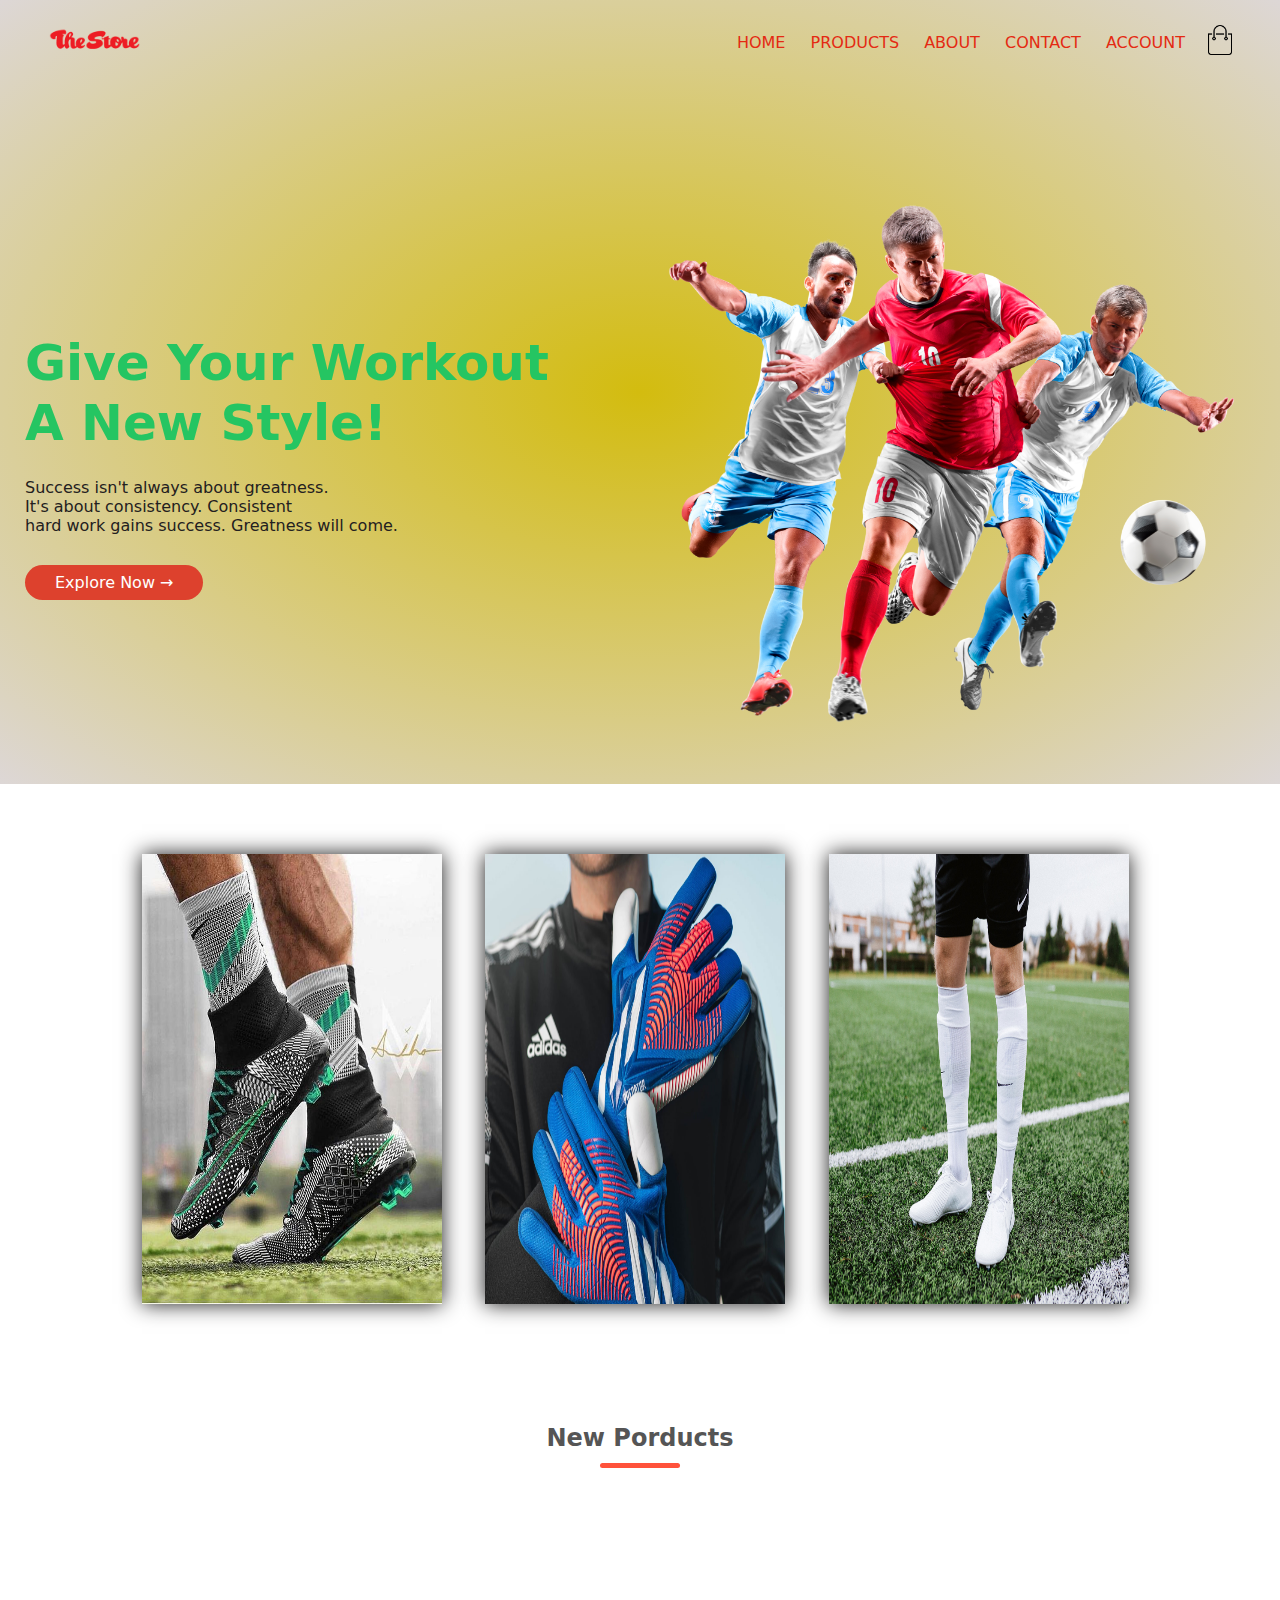
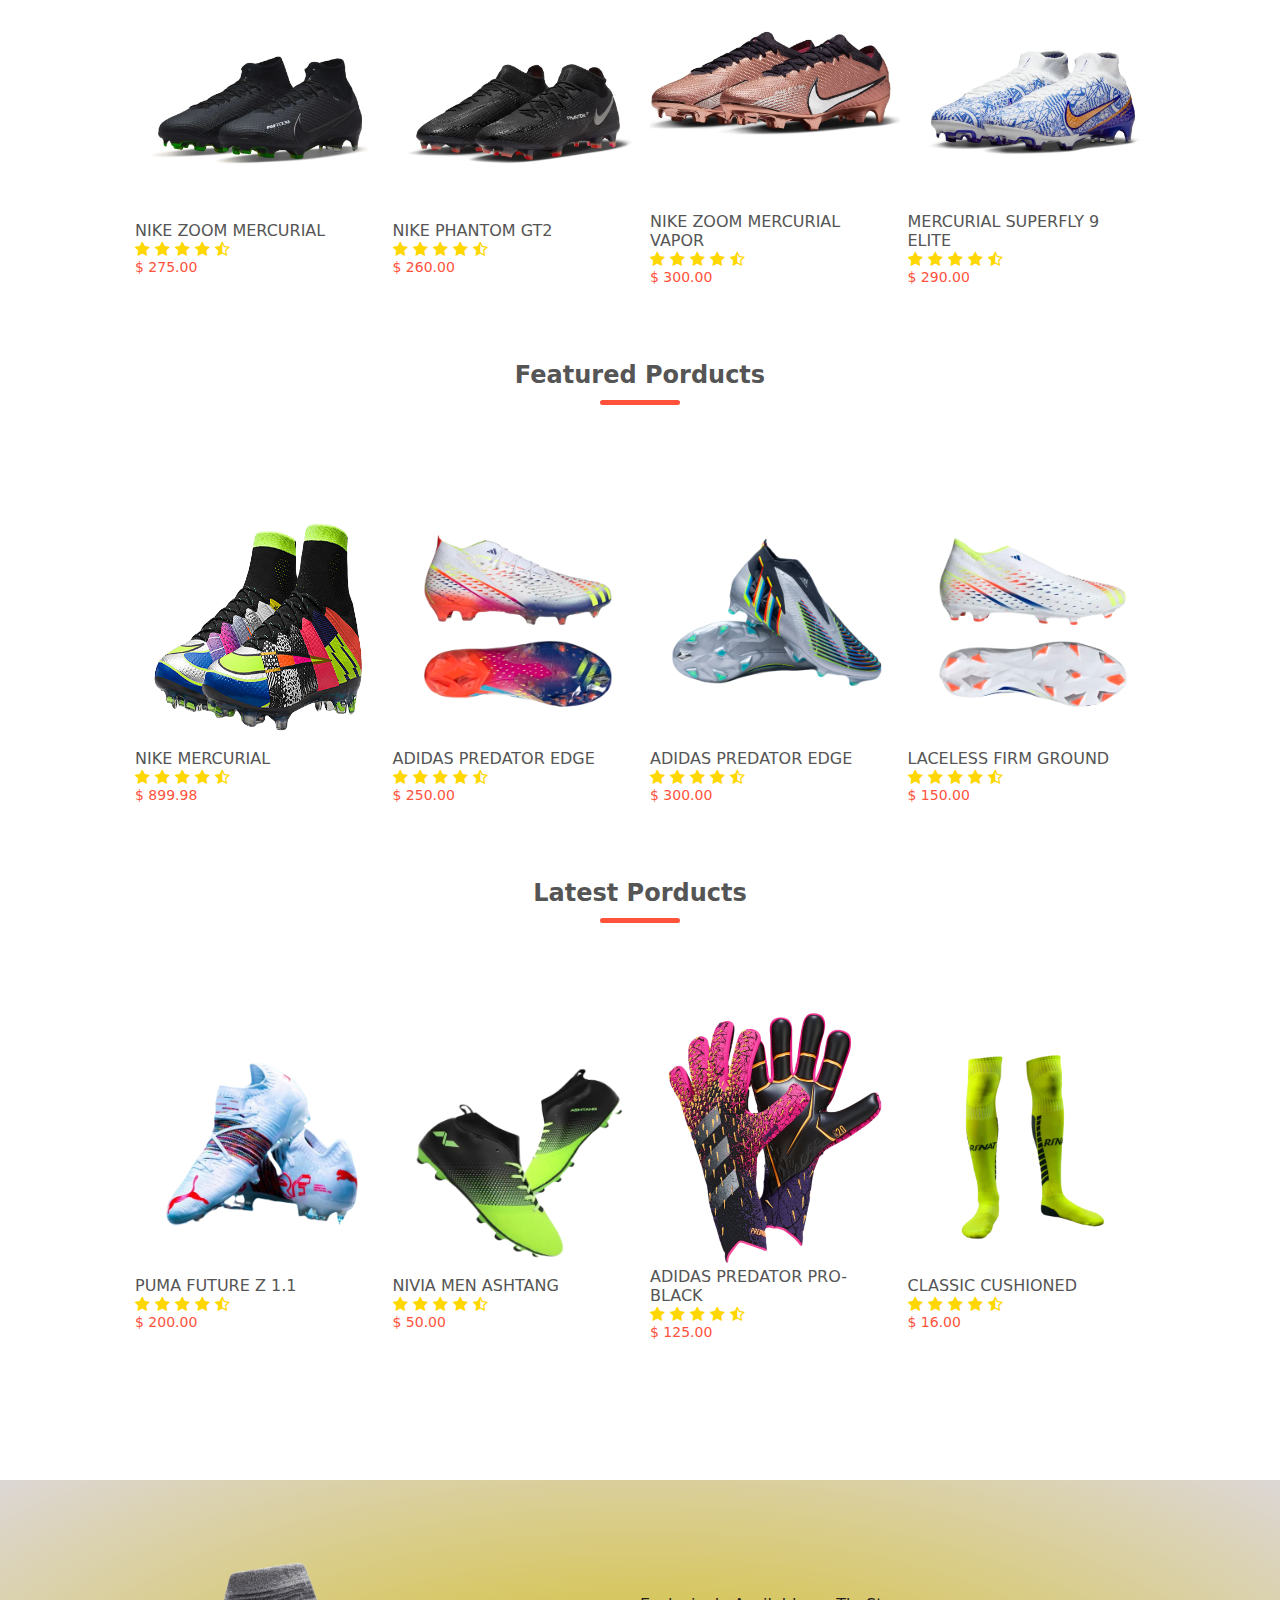
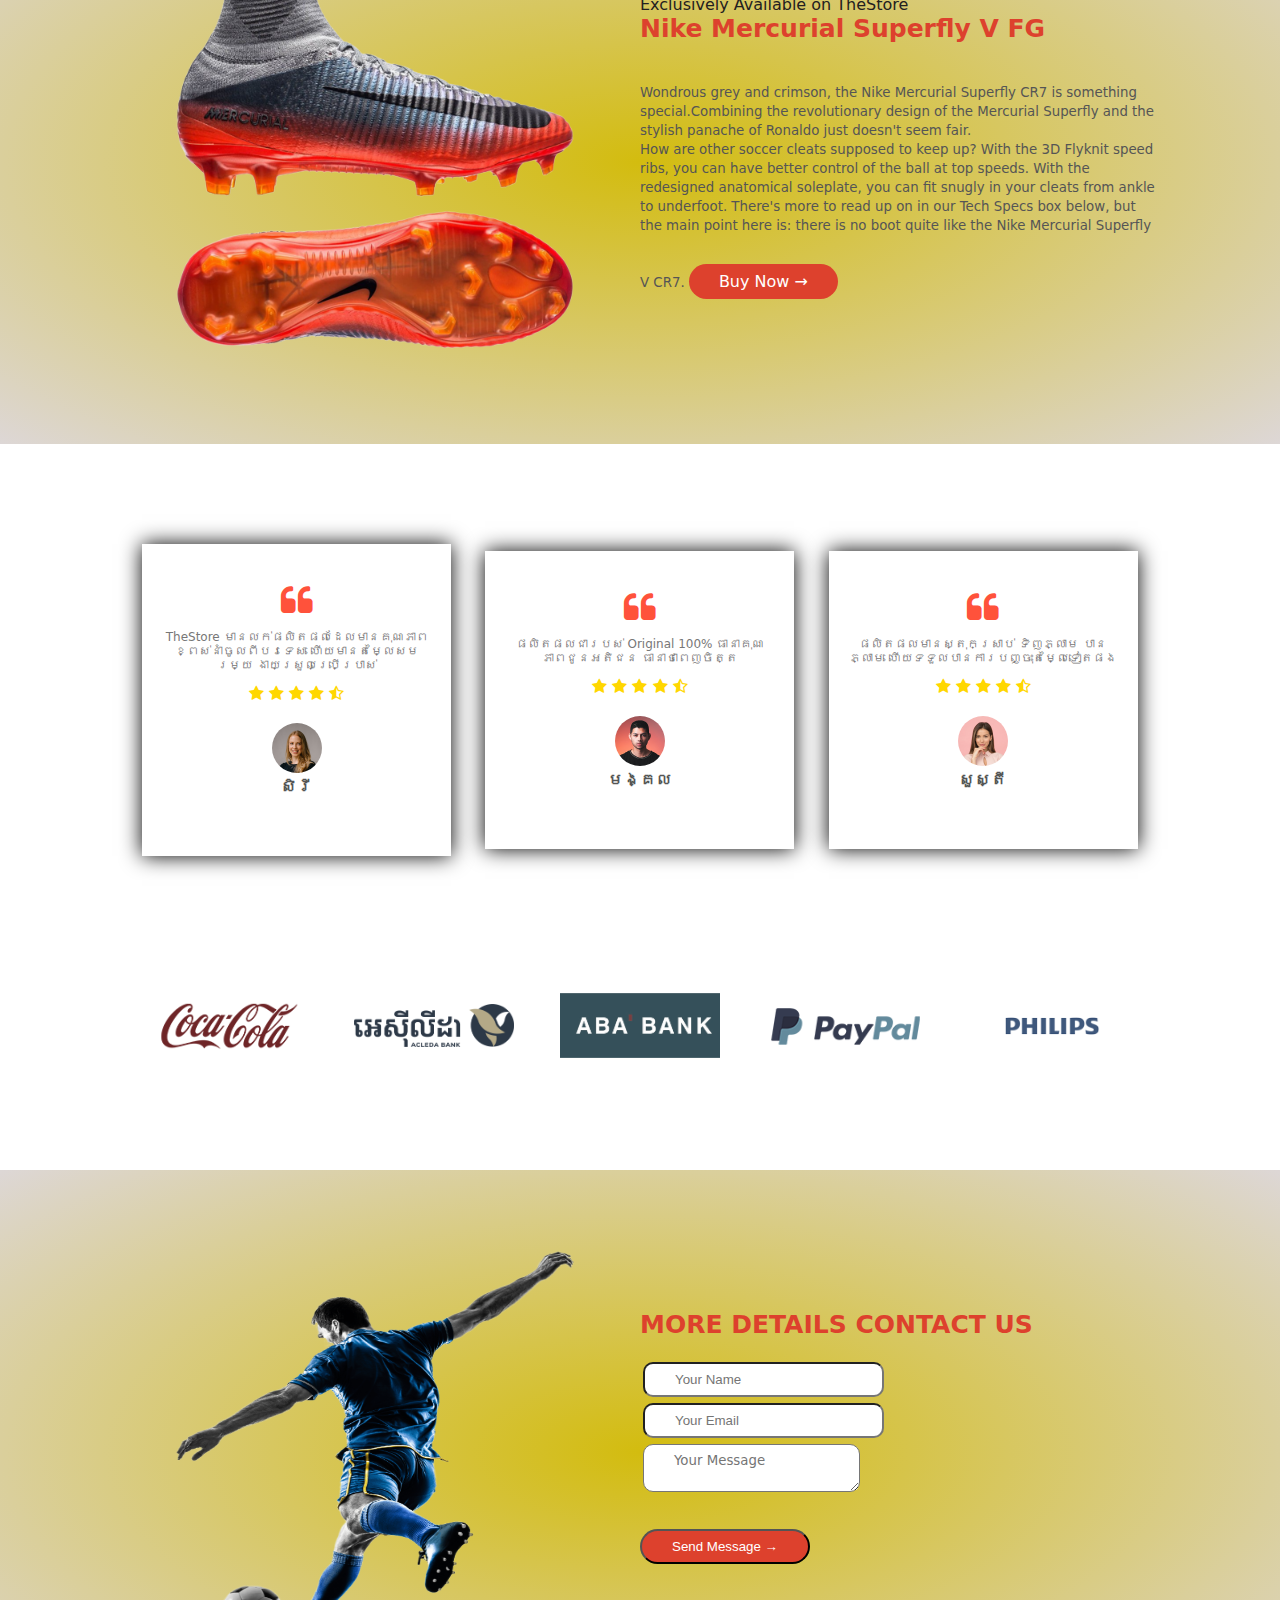
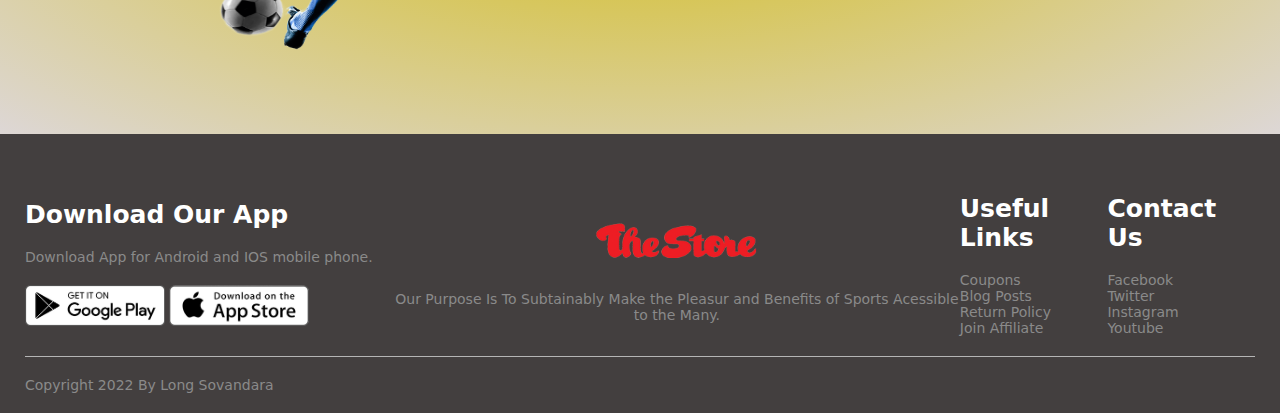
<file: index.html>
<!DOCTYPE html>
<html lang="en">
    <head>
        <meta  charset="UTF-8">
        <meta name="viewport" content="width=device-width, initial-scale=1.0">
        <title>TheStore</title>
        <link rel="stylesheet" href="style.css">
        <link rel="stylesheet" href="https://stackpath.bootstrapcdn.com/font-awesome/4.7.0/css/font-awesome.min.css">
    </head>
    <body>





     <div class="header">
        <div class="container">
            <div class="navbar">
                <div class="logo">
                    <a href="index.html"><img src="images/logo.png" width="100px"></a>
                </div>
                <nav>
                    <ul id="MenuItems">
                        <a href="index.html"><li>HOME</li></a>
                        <a href="product.html"><li>PRODUCTS</li></a>
                        <a href="#testimonial"><li>ABOUT</li></a>
                        <a href="#offer"><li>CONTACT</li></a>
                        <a href="#"> <li>ACCOUNT</li></a>
                    </ul>
                </nav>
                <a href="cart.html"><img src="images/cart.png" width="30px" height="30px"></a>
                <img src="images/menu.png" class="menu-icon" onclick="menutoggle()">
            </div>
            <div class="row">
                <div class="col-2">
                    <h1>Give Your Workout <br> A New Style!</h1>
                    <p>Success isn't always about greatness.<br> It's about consistency.
                        Consistent <br> hard work gains success. Greatness will come.
                    </p>
                    <a href="product.html" class="btn">Explore Now  &#8594;</a>
                </div>
                <div class="col-2">
                    <img src="images/image1.png">
                </div>
            </div>
        </div>
    </div>
    <!-----Featured categories---->
    <div class="categories">
        <div class="small-container">
        <div class="row">
            <div class="col-3-">
                <img src="images/category1.jpeg">
            </div>
            <div class="col-3-">
                <img src="images/category2-.jpeg">
            </div>
            <div class="col-3-">
                <img src="images/category3-.jpeg">
            </div>
        </div>
    </div>
    </div>
     <!-----Featured categories---->
    <div class="small-container">
        <h2 class="title">New Porducts</h2>
        <div class="row">
            <div class="col-4">
                <img src="images/pro1.webp">
                <h4>NIKE ZOOM MERCURIAL</h4>
                <div class="rating">
                    <i class="fa fa-star"></i>
                    <i class="fa fa-star"></i>
                    <i class="fa fa-star"></i>
                    <i class="fa fa-star"></i>
                    <i class="fa fa-star-half-o"></i>
                </div>
                <p>$ 275.00</p>
            </div>
            <div class="col-4">
                <img src="images/pro2.webp">
                <h4>NIKE PHANTOM GT2</h4>
                <div class="rating">
                    <i class="fa fa-star"></i>
                    <i class="fa fa-star"></i>
                    <i class="fa fa-star"></i>
                    <i class="fa fa-star"></i>
                    <i class="fa fa-star-half-o"></i>
                </div>
                <p>$ 260.00</p>
            </div>
            <div class="col-4">
                <img src="images/pro3.webp">
                <h4>NIKE ZOOM MERCURIAL VAPOR</h4>
                <div class="rating">
                    <i class="fa fa-star"></i>
                    <i class="fa fa-star"></i>
                    <i class="fa fa-star"></i>
                    <i class="fa fa-star"></i>
                    <i class="fa fa-star-half-o"></i>
                </div>
                <p>$ 300.00</p>
            </div>
            <div class="col-4">
                <img src="images/pro4.webp">
                <h4>MERCURIAL SUPERFLY 9 ELITE</h4>
                <div class="rating">
                    <i class="fa fa-star"></i>
                    <i class="fa fa-star"></i>
                    <i class="fa fa-star"></i>
                    <i class="fa fa-star"></i>
                    <i class="fa fa-star-half-o"></i>
                </div>
                <p>$ 290.00</p>
            </div>
        <h2 class="title">Featured Porducts</h2>
        <div class="row">
            <div class="col-4">
                <img src="images/product1.png">
                <h4>NIKE MERCURIAL</h4>
                <div class="rating">
                    <i class="fa fa-star"></i>
                    <i class="fa fa-star"></i>
                    <i class="fa fa-star"></i>
                    <i class="fa fa-star"></i>
                    <i class="fa fa-star-half-o"></i>
                </div>
                <p>$ 899.98</p>
            </div>
            <div class="col-4">
                <img src="images/product2.png">
                <h4>ADIDAS PREDATOR EDGE</h4>
                <div class="rating">
                    <i class="fa fa-star"></i>
                    <i class="fa fa-star"></i>
                    <i class="fa fa-star"></i>
                    <i class="fa fa-star"></i>
                    <i class="fa fa-star-half-o"></i>
                </div>
                <p>$ 250.00</p>
            </div>
            <div class="col-4">
                <img src="images/product3.png">
                <h4>ADIDAS PREDATOR EDGE</h4>
                <div class="rating">
                    <i class="fa fa-star"></i>
                    <i class="fa fa-star"></i>
                    <i class="fa fa-star"></i>
                    <i class="fa fa-star"></i>
                    <i class="fa fa-star-half-o"></i>
                </div>
                <p>$ 300.00</p>
            </div>
            <div class="col-4">
                <img src="images/product4.png">
                <h4> LACELESS FIRM GROUND</h4>
                <div class="rating">
                    <i class="fa fa-star"></i>
                    <i class="fa fa-star"></i>
                    <i class="fa fa-star"></i>
                    <i class="fa fa-star"></i>
                    <i class="fa fa-star-half-o"></i>
                </div>
                <p>$ 150.00</p>
            </div>
            <h2 class="title">Latest Porducts</h2>
            <div class="row">
                <div class="col-4">
                    <img src="images/product5.png">
                    <h4>PUMA FUTURE Z 1.1</h4>
                    <div class="rating">
                        <i class="fa fa-star"></i>
                        <i class="fa fa-star"></i>
                        <i class="fa fa-star"></i>
                        <i class="fa fa-star"></i>
                        <i class="fa fa-star-half-o"></i>
                    </div>
                    <p>$ 200.00</p>
                </div>
                <div class="col-4">
                    <img src="images/product7.png">
                    <h4>NIVIA MEN ASHTANG</h4>
                    <div class="rating">
                        <i class="fa fa-star"></i>
                        <i class="fa fa-star"></i>
                        <i class="fa fa-star"></i>
                        <i class="fa fa-star"></i>
                        <i class="fa fa-star-half-o"></i>
                    </div>
                    <p>$ 50.00</p>
                </div>
                <div class="col-4">
                    <img src="images/product9.png">
                    <h4>ADIDAS PREDATOR PRO-BLACK</h4>
                    <div class="rating">
                        <i class="fa fa-star"></i>
                        <i class="fa fa-star"></i>
                        <i class="fa fa-star"></i>
                        <i class="fa fa-star"></i>
                        <i class="fa fa-star-half-o"></i>
                    </div>
                    <p>$ 125.00</p>
                </div>
                <div class="col-4">
                    <img src="images/product12.png">
                    <h4>CLASSIC CUSHIONED</h4>
                    <div class="rating">
                        <i class="fa fa-star"></i>
                        <i class="fa fa-star"></i>
                        <i class="fa fa-star"></i>
                        <i class="fa fa-star"></i>
                        <i class="fa fa-star-half-o"></i>
                    </div>
                    <p>$ 16.00</p>
                </div>
          </div>
     </div>
    </div>
    </div>
     <!------offfer----->
     <div class="offer">
        <div class="small-container">
            <div class="row">
                <div class="col-2">
                    <img src="images/excusive.png" class="offer-img">
                </div>
                <div class="col-2">
                    <p>Exclusively Available on TheStore</p>
                    <h3>Nike Mercurial Superfly V FG</h3>
                    <small>
                        <br>
                        Wondrous grey and crimson, the Nike Mercurial Superfly CR7 is something special.Combining the revolutionary design of the Mercurial Superfly and the stylish panache of Ronaldo just doesn't seem fair. <br> How are other soccer cleats supposed to keep up? With the 3D Flyknit speed ribs, you can have better control of the ball at top speeds. With the redesigned anatomical soleplate, you can fit snugly in your cleats from ankle to underfoot. There's more to read up on in our Tech Specs box below, but the main point here is: there is no boot quite like the Nike Mercurial Superfly V CR7.
                    </small>
                    <a href="" class="btn">Buy Now &#8594;</a>
                </div>
            </div>
        </div>
    </div>

    <!------testimonial------>
    <section id="testimonial">
    <div class="testimonial">
        <div class="small-container">
            <div class="row">
                <div class="col-3">
                <i class="fa fa-quote-left"></i>
                <p>TheStore មានលក់ផលិតផលដែលមានគុណភាពខ្ពស់នាំចូលពីបរទេស ហើយមានតម្លៃសមរម្យ ងាយស្រួលប្រើប្រាស់
                  </p>
                <div class="rating">
                    <i class="fa fa-star"></i>
                    <i class="fa fa-star"></i>
                    <i class="fa fa-star"></i>
                    <i class="fa fa-star"></i>
                    <i class="fa fa-star-half-o"></i>
                </div>
                <img src="images/user-1.png">
                <h3>សិរី</h3>
                </div>
                <div class="col-3">
                    <i class="fa fa-quote-left"></i>
                    <p>ផលិតផលជារបស់ Original 100% ធានាគុណភាពជូនអតិជន ធានាថាពេញចិត្ត 
                      </p>
                    <div class="rating">
                        <i class="fa fa-star"></i>
                        <i class="fa fa-star"></i>
                        <i class="fa fa-star"></i>
                        <i class="fa fa-star"></i>
                        <i class="fa fa-star-half-o"></i>
                    </div>
                    <img src="images/user-2.png">
                    <h3>មង្គល</h3>
                </div>
                <div class="col-3">
                    <i class="fa fa-quote-left"></i>
                    <p>ផលិតផលមានស្តុកស្រាប់ ទិញភ្លាម បានភ្លាម ហើយទទួលបានការបញ្ចុះតម្លៃទៀតផង
                      </p>
                    <div class="rating">
                        <i class="fa fa-star"></i>
                        <i class="fa fa-star"></i>
                        <i class="fa fa-star"></i>
                        <i class="fa fa-star"></i>
                        <i class="fa fa-star-half-o"></i>
                    </div>
                    <img src="images/user-3.png">
                    <h3>សួស្តី</h3>
                    </div>
            </div>
        </div>
    </div>
</section>
    <!--------Brands------->
    <div class="brands">
        <div class="small-container">
            <div class="row">
                <div class="col-5">
                    <img src="images/logo-coca-cola.png">
                </div>
                <div class="col-5">
                    <img src="images/logo-az.png">
                </div>
                <div class="col-5">
                    <img src="images/logo-aba.jpeg">
                </div>
                <div class="col-5">
                    <img src="images/logo-paypal.png">
                </div>
                <div class="col-5">
                    <img src="images/logo-philips.png">
                </div>
            </div>
        </div>
    </div>
    <!--------------Send Messages---------------->
    <section id="offer">
    <div class="offer">
        <div class="small-container">
            <div class="row">
                <div class="col-2">
                    <img src="images/per.png" class="offer-img">
                </div>
                <div class="col-2">
                    <h3>MORE DETAILS CONTACT US</h3>
                    <div>
                        <td><input type="Name" class="form-control" placeholder="Your Name"></td>
                    </div>
                    <div>
                        <td><input type="email" class="form-control" placeholder="Your Email"></td>
                    </div>
                    <div>
                        <textarea class="form-control" id="message" placeholder="Your Message"></textarea>
                    </div>
                    <button type="button" class="btn">Send Message  &#8594;</button>
                </div>
            </div>
        </div>
    </div>
    </section>
    <div class="footer">
        <div class="container">
            <div class="row">
                <div class="footer-col-1">
                    <h3>Download Our App</h3>
                    <p>Download App for Android and IOS mobile phone.</p>
                    <div class="app-logo">
                        <img src="images/play-store.png">
                        <img src="images/app-store.png">
                    </div>
                </div>
                <div class="footer-col-2">
                    <img src="images/logo.png" width="50">
                    <p>Our Purpose Is To Subtainably Make the Pleasur and Benefits of Sports Acessible to the Many.</p>
                </div>
                <div class="footer-col-3">
                    <h3>Useful Links</h3>
                    <ul>
                        <li>Coupons</li>
                        <li>Blog Posts</li>
                        <li>Return Policy</li>
                        <li>Join Affiliate</li>
                    </ul>
                </div><div class="footer-col-4">
                    <h3>Contact Us</h3>
                    <ul>
                        <li>Facebook</li>
                        <li>Twitter</li>
                        <li>Instagram</li>
                        <li>Youtube</li>
                    </ul>
                </div>
            </div>
            <hr>
            <p>Copyright 2022 By Long Sovandara</p>
        </div>
    </div>
<!-------js for toggle menu--------->  
    <script>
        var MenuItems = document.getElementById("MenuItems");

        MenuItems.style.maxHeight = "0px";

        function menutoggle(){
            if(MenuItems.style.maxHeight == "0px")
            {
                MenuItems.style.maxHeight = "200px";
            }
            else
            {
                MenuItems.style.maxHeight = "0px";
            }
        }
    </script>
 </body>
</html>
</file>
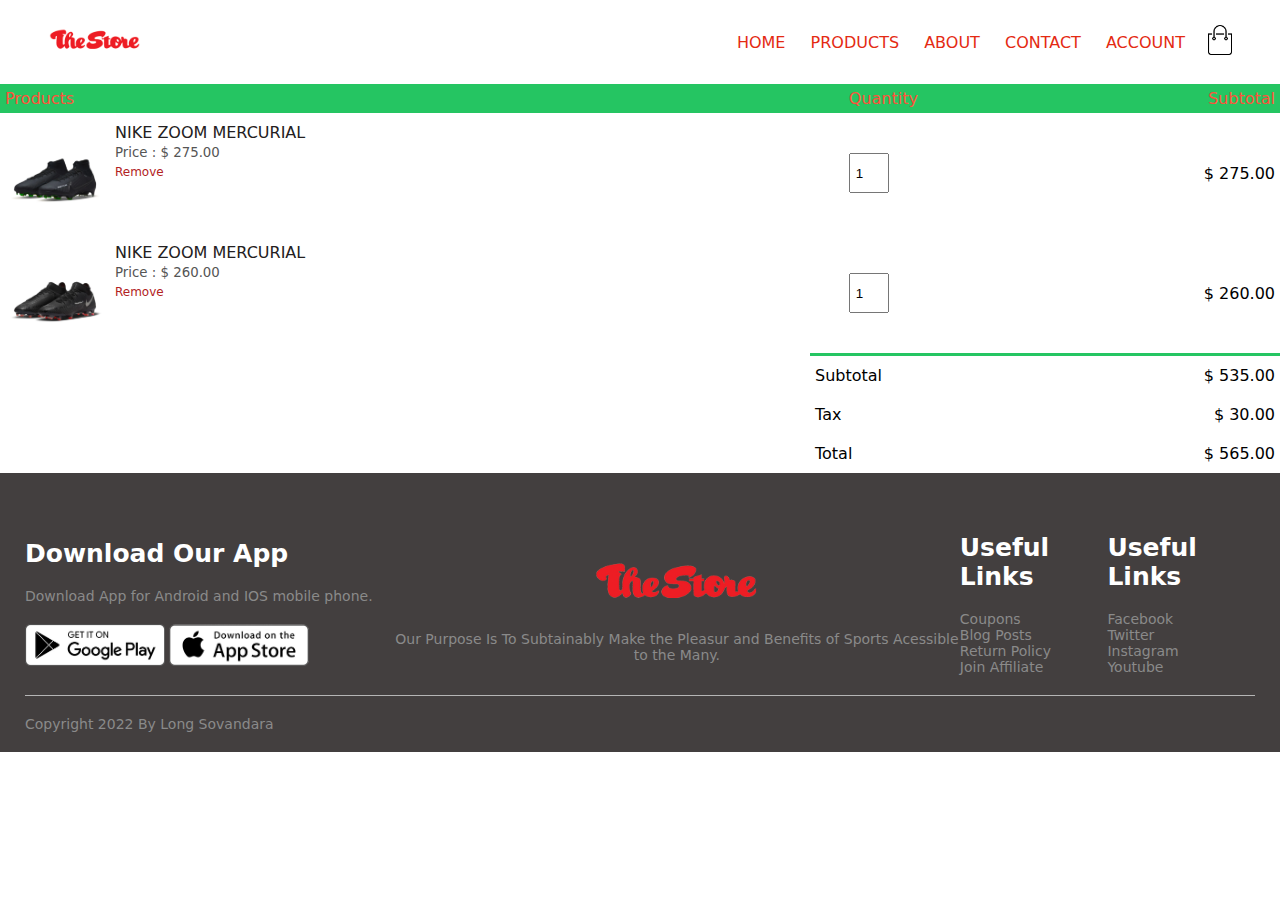
<file: cart.html>
<!DOCTYPE html>
<html lang="en">
    <head>
        <meta  charset="UTF-8">
        <meta name="viewport" content="width=device-width, initial-scale=1.0">
        <title>TheStore</title>
        <link rel="stylesheet" href="style.css">
        <link rel="stylesheet" href="https://stackpath.bootstrapcdn.com/font-awesome/4.7.0/css/font-awesome.min.css">
    </head>
    <body>


        <div class="container">
            <div class="navbar">
                <div class="logo">
                    <a href="index.html"><img src="images/logo.png" width="100px"></a>
                </div>
                <nav>
                    <ul id="MenuItems">
                        <a href="index.html"><li>HOME</li></a>
                        <a href="product.html"><li>PRODUCTS</li></a>
                        <a href="#"><li>ABOUT</li></a>
                        <a href="#"><li>CONTACT</li></a>
                        <a href="#"> <li>ACCOUNT</li></a>
                    </ul>
                </nav>
                <a href="cart.html"><img src="images/cart.png" width="30px" height="30px"></a>
                <img src="images/menu.png" class="menu-icon" onclick="menutoggle()">
            </div>
        </div>
        <!----------cart items details-------->
        <div class="small-container-cart-page">
            <table>
                <tr>
                    <th>Products</th>
                    <th>Quantity</th>
                    <th>Subtotal</th>
                </tr>
                <tr>
                    <td>
                        <div class="cart-info">
                            <img src="images/pro1.webp" alt="">
                            <div>
                                <p>NIKE ZOOM MERCURIAL</p>
                                <small>Price : $ 275.00</small>
                                <br>
                                <a href="">Remove</a>
                            </div>
                        </div>
                    </td>
                    <td><input type="number" value="1"></td>
                    <td>$ 275.00</td>
                </tr>
                <tr>
                    <td>
                        <div class="cart-info">
                            <img src="images/pro2.webp" alt="">
                            <div>
                                <p>NIKE ZOOM MERCURIAL</p>
                                <small>Price : $ 260.00</small>
                                <br>
                                <a href="">Remove</a>
                            </div>
                        </div>
                    </td>
                    <td><input type="number" value="1"></td>
                    <td>$ 260.00</td>
                </tr>
            </table>

            <div class="total-price">
                <table>
                    <tr>
                        <td>Subtotal</td>
                        <td>$ 535.00 </td>
                    </tr>
                    <tr>
                        <td>Tax</td>
                        <td>$ 30.00 </td>
                    </tr>
                    <tr>
                        <td>Total</td>
                        <td>$ 565.00 </td>
                    </tr>
                </table>
            </div>


        </div>
 
    </div>
    </div>
    <div class="footer">
        <div class="container">
            <div class="row">
                <div class="footer-col-1">
                    <h3>Download Our App</h3>
                    <p>Download App for Android and IOS mobile phone.</p>
                    <div class="app-logo">
                        <img src="images/play-store.png">
                        <img src="images/app-store.png">
                    </div>
                </div>
                <div class="footer-col-2">
                    <img src="images/logo.png" width="50">
                    <p>Our Purpose Is To Subtainably Make the Pleasur and Benefits of Sports Acessible to the Many.</p>
                </div>
                <div class="footer-col-3">
                    <h3>Useful Links</h3>
                    <ul>
                        <li>Coupons</li>
                        <li>Blog Posts</li>
                        <li>Return Policy</li>
                        <li>Join Affiliate</li>
                    </ul>
                </div><div class="footer-col-4">
                    <h3>Useful Links</h3>
                    <ul>
                        <li>Facebook</li>
                        <li>Twitter</li>
                        <li>Instagram</li>
                        <li>Youtube</li>
                    </ul>
                </div>
            </div>
            <hr>
            <p>Copyright 2022 By Long Sovandara</p>
        </div>
    </div>
<!-------js for toggle menu--------->  
    <script>
        var MenuItems = document.getElementById("MenuItems");

        MenuItems.style.maxHeight = "0px";

        function menutoggle(){
            if(MenuItems.style.maxHeight == "0px")
            {
                MenuItems.style.maxHeight = "200px";
            }
            else
            {
                MenuItems.style.maxHeight = "0px";
            }
        }
    </script>  

 </body>
</html>
</file>
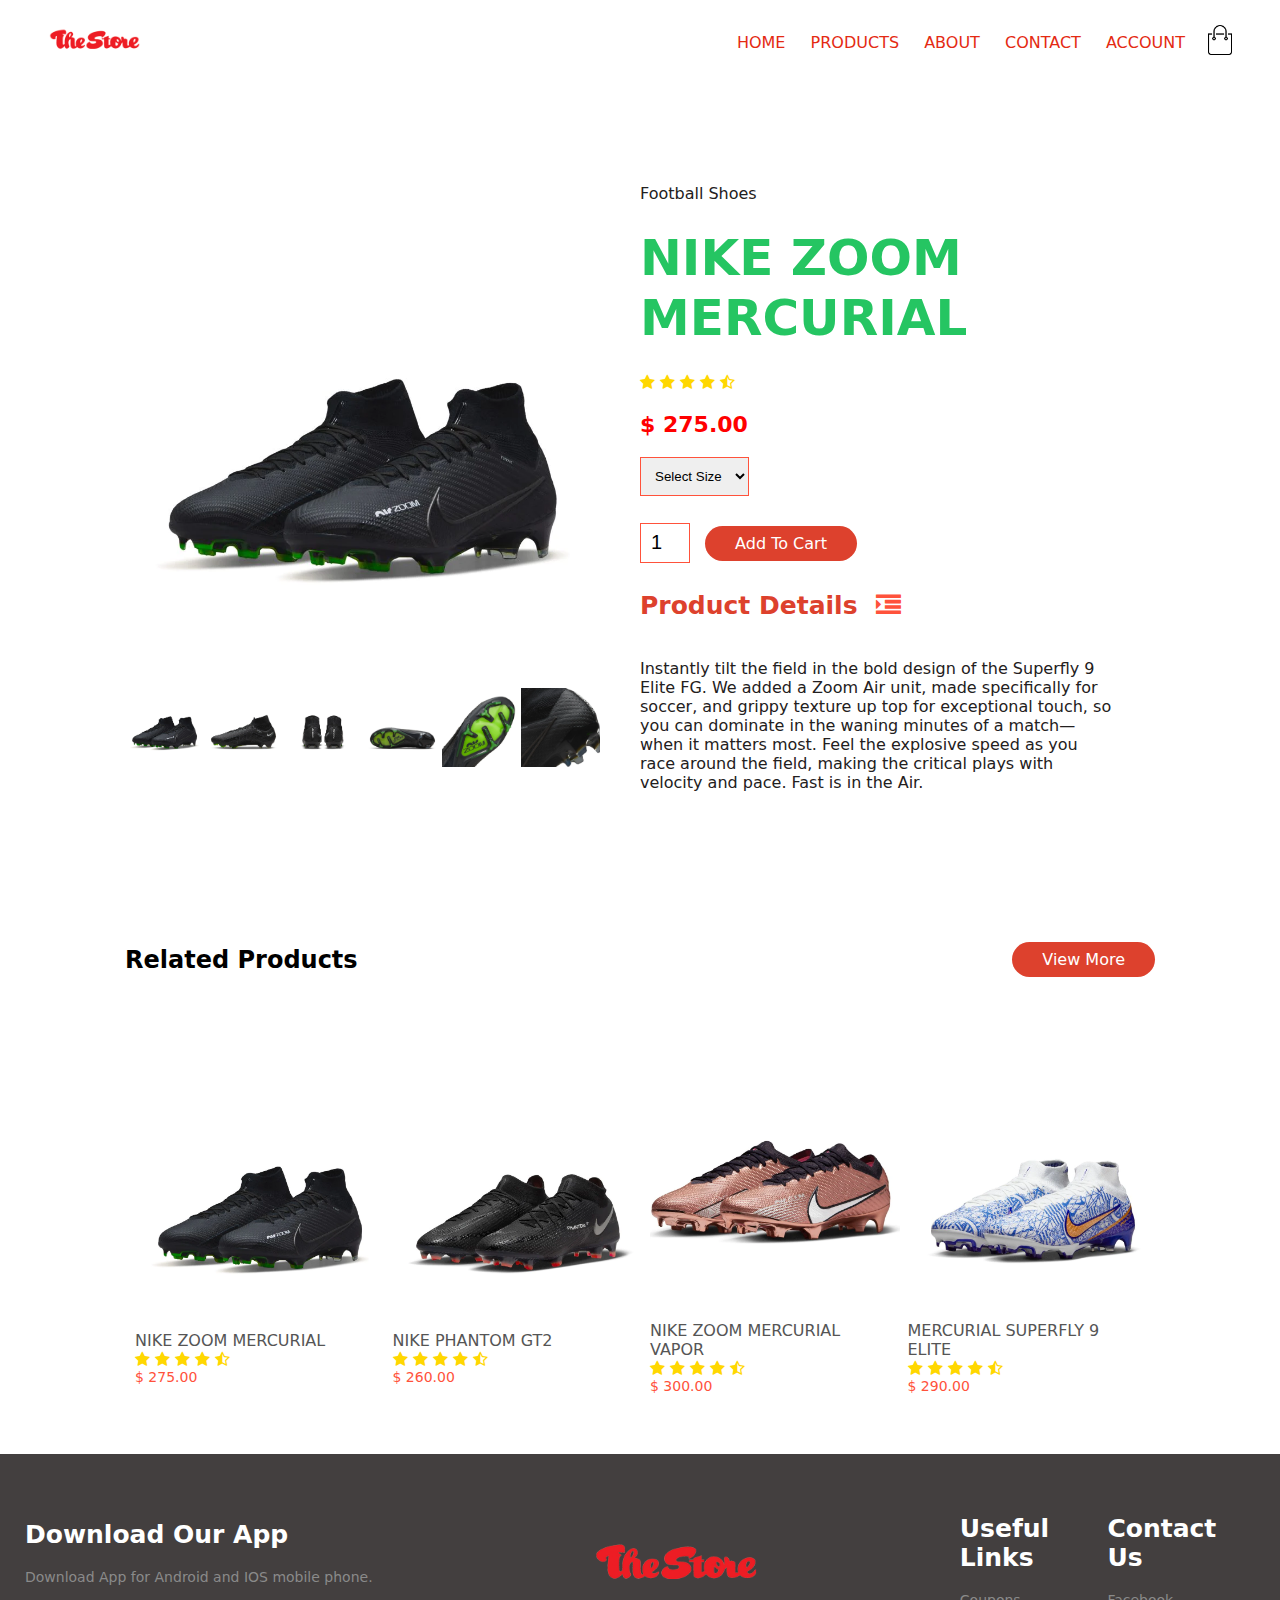
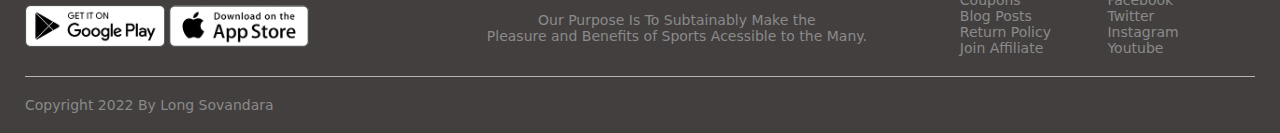
<file: pro-detail.html>
<!DOCTYPE html>
<html lang="en">
    <head>
        <meta  charset="UTF-8">
        <meta name="viewport" content="width=device-width, initial-scale=1.0">
        <title>TheStore</title>
        <link rel="stylesheet" href="style.css">
        <link rel="stylesheet" href="https://stackpath.bootstrapcdn.com/font-awesome/4.7.0/css/font-awesome.min.css">
    </head>
    <body>


        <div class="container">
            <div class="navbar">
                <div class="logo">
                    <a href="index.html"><img src="images/logo.png" width="100px"></a>
                </div>
                <nav>
                    <ul id="MenuItems">
                        <a href="index.html"><li>HOME</li></a>
                        <a href="product.html"><li>PRODUCTS</li></a>
                        <a href="#"><li>ABOUT</li></a>
                        <a href="#"><li>CONTACT</li></a>
                        <a href="#"> <li>ACCOUNT</li></a>
                    </ul>
                </nav>
                <a href="cart.html"><img src="images/cart.png" width="30px" height="30px"></a>
                <img src="images/menu.png" class="menu-icon" onclick="menutoggle()">
            </div>
        </div>

        <!---------Single product details---------->
        <div class="small-container single-product">
            <div class="row">
                <div class="col-2">
                    <img src="images/pro1.webp" width="100%" id="ProductImg">
                    <div class="small-img-row">
                        <div class="small-img-row">
                            <img src="images/pro1.webp" width="100%" class="small-img">
                        </div>
                        <div class="small-img-row">
                            <img src="images/gellary2.webp" width="100%" class="small-img">
                        </div>
                        <div class="small-img-row">
                            <img src="images/gellary3.webp" width="100%" class="small-img">
                        </div>
                        <div class="small-img-row">
                            <img src="images/gellary4.webp" width="100%" class="small-img">
                        </div>
                        <div class="small-img-row">
                            <img src="images/gellary5.webp" width="100%" class="small-img">
                        </div>
                        <div class="small-img-row">
                            <img src="images/gellary6.webp" width="100%" class="small-img">
                        </div>
                    </div>
                </div>
                <div class="col-2">
                    <p>Football Shoes</p>
                    <h1>NIKE ZOOM MERCURIAL</h1>
                    <div class="rating">
                        <i class="fa fa-star"></i>
                        <i class="fa fa-star"></i>
                        <i class="fa fa-star"></i>
                        <i class="fa fa-star"></i>
                        <i class="fa fa-star-half-o"></i>
                    </div>
                    <h4>$ 275.00</h4>
                    <select>
                        <option>Select Size</option>
                        <option>8.5</option>
                        <option>9</option>
                        <option>9.5</option>
                        <option>10</option>
                        <option>10.5</option>
                        <option>11</option>
                        <option>11.5</option>
                        <option>12</option>
                    </select>
                    <input type="number" value="1">
                    <a href="cart.html" class="btn">Add To Cart</a>
                    <h3>Product Details  <i class="fa fa-indent"></i></h3>
                    <br>
                    <p>Instantly tilt the field in the bold design of the Superfly 9 Elite FG. We added a Zoom Air unit, made specifically for soccer, and grippy texture up top for exceptional touch, so you can dominate in the waning minutes of a match—when it matters most. Feel the explosive speed as you race around the field, making the critical plays with velocity and pace. Fast is in the Air.
                    </p>
                </div>
            </div>
        </div>
        <!-------title----->
        <div class="small-container">
            <div class="row row-2">
                <h2>Related Products</h2>
                <a href="product.html" class="btn">View More</a>

            </div>
        </div>


         <!------product----->

    <div class="small-container">

        <div class="row">
            <div class="col-4">
                <img src="images/pro1.webp">
                <h4>NIKE ZOOM MERCURIAL</h4>
                <div class="rating">
                    <i class="fa fa-star"></i>
                    <i class="fa fa-star"></i>
                    <i class="fa fa-star"></i>
                    <i class="fa fa-star"></i>
                    <i class="fa fa-star-half-o"></i>
                </div>
                <p>$ 275.00</p>
            </div>
            <div class="col-4">
                <img src="images/pro2.webp">
                <h4>NIKE PHANTOM GT2</h4>
                <div class="rating">
                    <i class="fa fa-star"></i>
                    <i class="fa fa-star"></i>
                    <i class="fa fa-star"></i>
                    <i class="fa fa-star"></i>
                    <i class="fa fa-star-half-o"></i>
                </div>
                <p>$ 260.00</p>
            </div>
            <div class="col-4">
                <img src="images/pro3.webp">
                <h4>NIKE ZOOM MERCURIAL VAPOR</h4>
                <div class="rating">
                    <i class="fa fa-star"></i>
                    <i class="fa fa-star"></i>
                    <i class="fa fa-star"></i>
                    <i class="fa fa-star"></i>
                    <i class="fa fa-star-half-o"></i>
                </div>
                <p>$ 300.00</p>
            </div>
            <div class="col-4">
                <img src="images/pro4.webp">
                <h4>MERCURIAL SUPERFLY 9 ELITE</h4>
                <div class="rating">
                    <i class="fa fa-star"></i>
                    <i class="fa fa-star"></i>
                    <i class="fa fa-star"></i>
                    <i class="fa fa-star"></i>
                    <i class="fa fa-star-half-o"></i>
                </div>
                <p>$ 290.00</p>
            </div>
       
     </div>

    </div>   
    </div>
    </div>
    <div class="footer">
        <div class="container">
            <div class="row">
                <div class="footer-col-1">
                    <h3>Download Our App</h3>
                    <p>Download App for Android and IOS mobile phone.</p>
                    <div class="app-logo">
                        <img src="images/play-store.png">
                        <img src="images/app-store.png">
                    </div>
                </div>
                <div class="footer-col-2">
                    <img src="images/logo.png" width="50">
                    <p>Our Purpose Is To Subtainably Make the <br>Pleasure and Benefits of Sports Acessible to the Many.</p>
                </div>
                <div class="footer-col-3">
                    <h3>Useful Links</h3>
                    <ul>
                        <li>Coupons</li>
                        <li>Blog Posts</li>
                        <li>Return Policy</li>
                        <li>Join Affiliate</li>
                    </ul>
                </div><div class="footer-col-4">
                    <h3>Contact Us</h3>
                    <ul>
                        <li>Facebook</li>
                        <li>Twitter</li>
                        <li>Instagram</li>
                        <li>Youtube</li>
                    </ul>
                </div>
            </div>
            <hr>
            <p>Copyright 2022 By Long Sovandara</p>
        </div>
    </div>
<!-------js for toggle menu--------->  
    <script>
        var MenuItems = document.getElementById("MenuItems");

        MenuItems.style.maxHeight = "0px";

        function menutoggle(){
            if(MenuItems.style.maxHeight == "0px")
            {
                MenuItems.style.maxHeight = "200px";
            }
            else
            {
                MenuItems.style.maxHeight = "0px";
            }
        }
    </script>
      <!-----JS for product gellery------>
      <script>
        var ProductImg = document.getElementById("ProductImg");
        var SmallImg = document.getElementsByClassName("small-img")

        SmallImg[0].onclick = function()
        {
            ProductImg.src = SmallImg[0].src;
        }
        SmallImg[1].onclick = function()
        {
            ProductImg.src = SmallImg[1].src;
        }
        SmallImg[2].onclick = function()
        {
            ProductImg.src = SmallImg[2].src;
        }
        SmallImg[3].onclick = function()
        {
            ProductImg.src = SmallImg[3].src;
        }
        SmallImg[4].onclick = function()
        {
            ProductImg.src = SmallImg[4].src;
        }
        SmallImg[5].onclick = function()
        {
            ProductImg.src = SmallImg[5].src;
        }


    </script>
 </body>
</html>
</file>
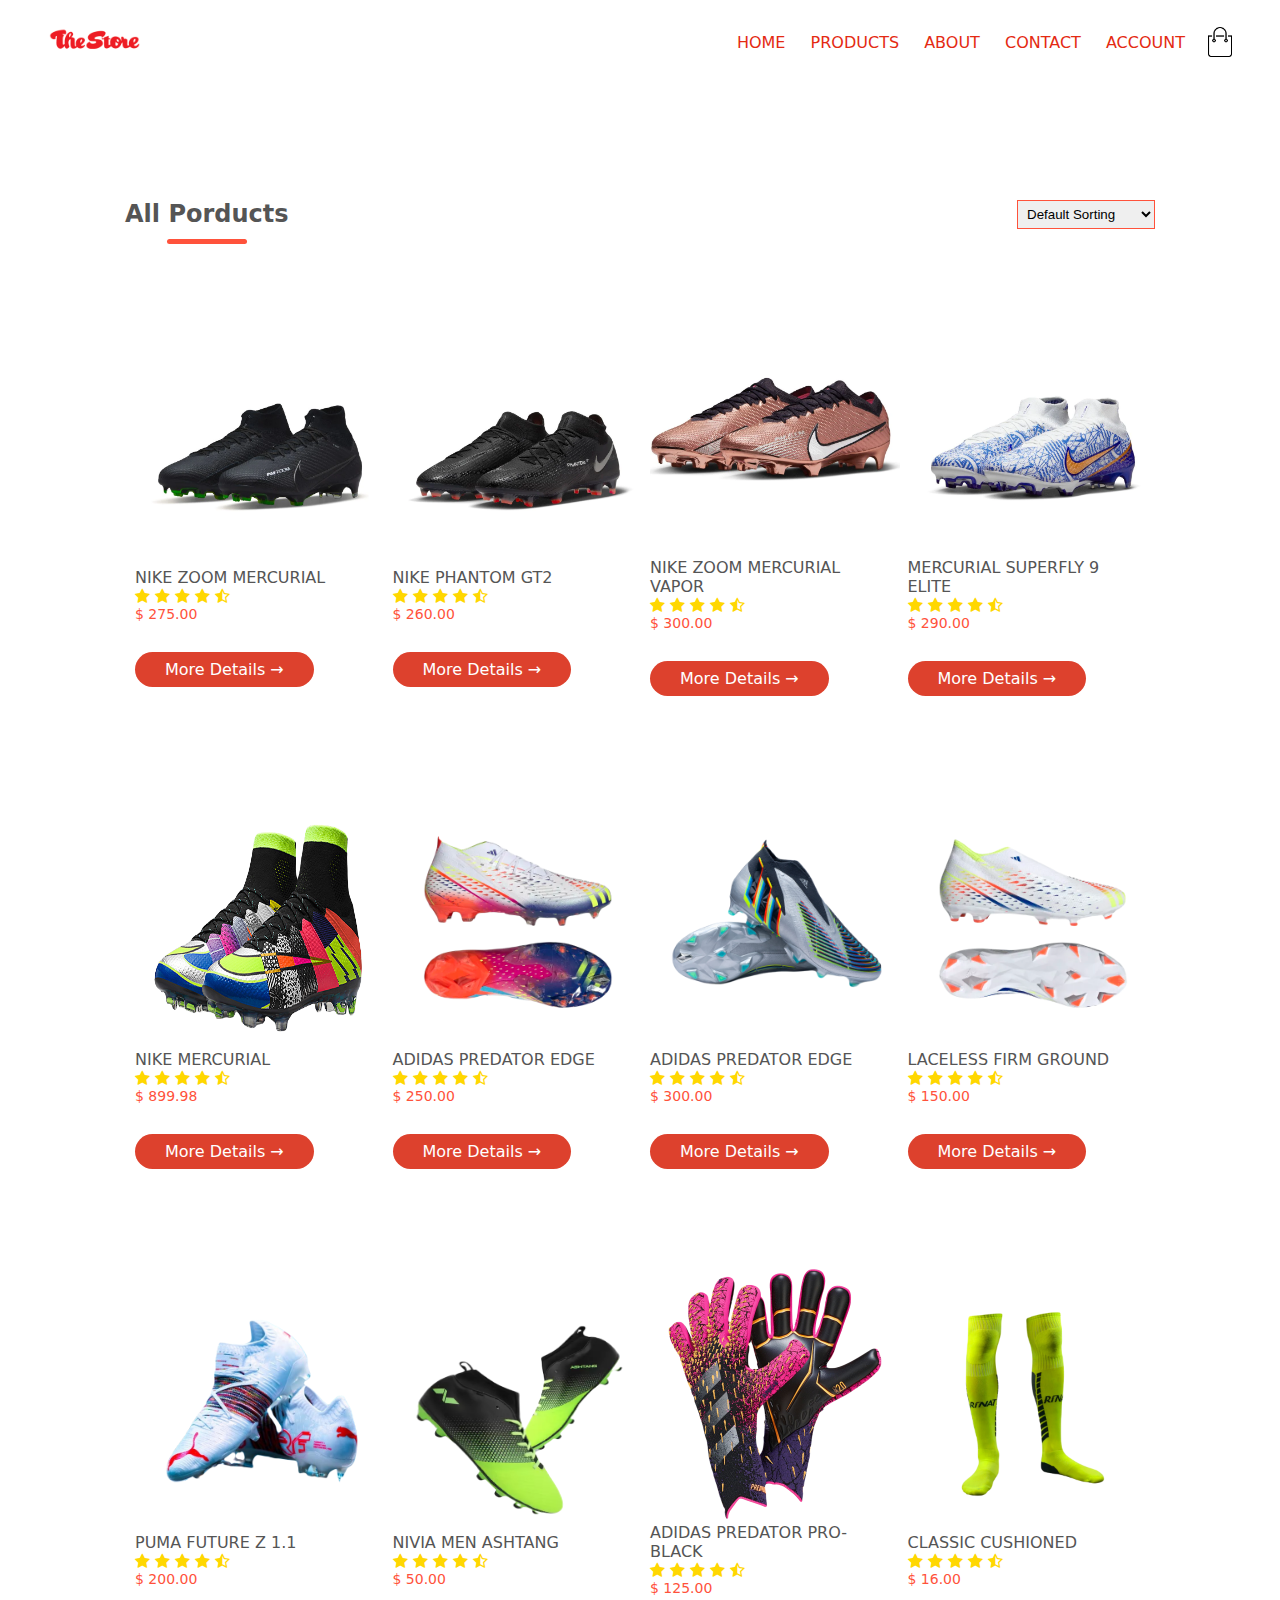
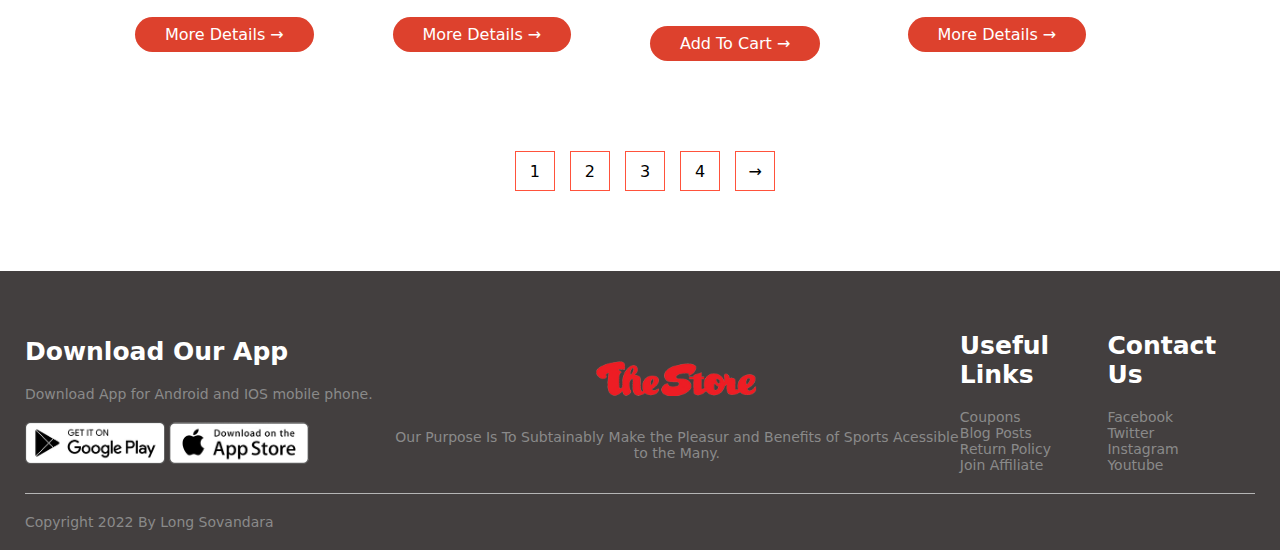
<file: product.html>
<!DOCTYPE html>
<html lang="en">
    <head>
        <meta  charset="UTF-8">
        <meta name="viewport" content="width=device-width, initial-scale=1.0">
        <title>TheStore</title>
        <link rel="stylesheet" href="style.css">
        <link rel="stylesheet" href="https://stackpath.bootstrapcdn.com/font-awesome/4.7.0/css/font-awesome.min.css">
    </head>
    <body>


        <div class="container">
            <div class="navbar">
                <div class="logo">
                    <a href="index.html"><img src="images/logo.png" width="100px"></a>
                </div>
                <nav>
                    <ul id="MenuItems">
                        <a href="index.html"><li>HOME</li></a>
                        <a href="product.html"><li>PRODUCTS</li></a>
                        <a href="#"><li>ABOUT</li></a>
                        <a href="#"><li>CONTACT</li></a>
                        <a href="#"> <li>ACCOUNT</li></a>
                    </ul>
                </nav>
                <img src="images/cart.png" width="30px" height="30px">
                <img src="images/menu.png" class="menu-icon" onclick="menutoggle()">
            </div>
        </div>

    <div class="small-container">

        <div class="row row-2">
            <h2 class="title-1">All Porducts</h2>
            <select>
                <option>Default Sorting</option>
                <option>Sort by Price</option>
                <option>Sort by Popularity</option>
                <option>Sort by Rating</option>
                <option>Sort by Sale</option>

            </select>
        </div>



        <div class="row">
            <div class="col-4">
                <img src="images/pro1.webp">
                <h4>NIKE ZOOM MERCURIAL</h4>
                <div class="rating">
                    <i class="fa fa-star"></i>
                    <i class="fa fa-star"></i>
                    <i class="fa fa-star"></i>
                    <i class="fa fa-star"></i>
                    <i class="fa fa-star-half-o"></i>
                </div>
                <p>$ 275.00</p>
                <a href="pro-detail.html" class="btn">More Details &#8594;</a>
            </div>
            <div class="col-4">
                <img src="images/pro2.webp">
                <h4>NIKE PHANTOM GT2</h4>
                <div class="rating">
                    <i class="fa fa-star"></i>
                    <i class="fa fa-star"></i>
                    <i class="fa fa-star"></i>
                    <i class="fa fa-star"></i>
                    <i class="fa fa-star-half-o"></i>
                </div>
                <p>$ 260.00</p>
                <a href="pro-detail.html" class="btn">More Details &#8594;</a>
            </div>
            <div class="col-4">
                <img src="images/pro3.webp">
                <h4>NIKE ZOOM MERCURIAL VAPOR</h4>
                <div class="rating">
                    <i class="fa fa-star"></i>
                    <i class="fa fa-star"></i>
                    <i class="fa fa-star"></i>
                    <i class="fa fa-star"></i>
                    <i class="fa fa-star-half-o"></i>
                </div>
                <p>$ 300.00</p>
                <a href="pro-detail.html" class="btn">More Details &#8594;</a>
            </div>
            <div class="col-4">
                <img src="images/pro4.webp">
                <h4>MERCURIAL SUPERFLY 9 ELITE</h4>
                <div class="rating">
                    <i class="fa fa-star"></i>
                    <i class="fa fa-star"></i>
                    <i class="fa fa-star"></i>
                    <i class="fa fa-star"></i>
                    <i class="fa fa-star-half-o"></i>
                </div>
                <p>$ 290.00</p>
                <a href="pro-detail.html" class="btn">More Details &#8594;</a>
            </div>
        <div class="row">
            <div class="col-4">
                <img src="images/product1.png">
                <h4>NIKE MERCURIAL</h4>
                <div class="rating">
                    <i class="fa fa-star"></i>
                    <i class="fa fa-star"></i>
                    <i class="fa fa-star"></i>
                    <i class="fa fa-star"></i>
                    <i class="fa fa-star-half-o"></i>
                </div>
                <p>$ 899.98</p>
                <a href="pro-detail.html" class="btn">More Details &#8594;</a>
            </div>
            <div class="col-4">
                <img src="images/product2.png">
                <h4>ADIDAS PREDATOR EDGE</h4>
                <div class="rating">
                    <i class="fa fa-star"></i>
                    <i class="fa fa-star"></i>
                    <i class="fa fa-star"></i>
                    <i class="fa fa-star"></i>
                    <i class="fa fa-star-half-o"></i>
                </div>
                <p>$ 250.00</p>
                <a href="cart.html" class="btn">More Details &#8594;</a>
            </div>
            <div class="col-4">
                <img src="images/product3.png">
                <h4>ADIDAS PREDATOR EDGE</h4>
                <div class="rating">
                    <i class="fa fa-star"></i>
                    <i class="fa fa-star"></i>
                    <i class="fa fa-star"></i>
                    <i class="fa fa-star"></i>
                    <i class="fa fa-star-half-o"></i>
                </div>
                <p>$ 300.00</p>
                <a href="pro-detail.html" class="btn">More Details &#8594;</a>
            </div>
            <div class="col-4">
                <img src="images/product4.png">
                <h4> LACELESS FIRM GROUND</h4>
                <div class="rating">
                    <i class="fa fa-star"></i>
                    <i class="fa fa-star"></i>
                    <i class="fa fa-star"></i>
                    <i class="fa fa-star"></i>
                    <i class="fa fa-star-half-o"></i>
                </div>
                <p>$ 150.00</p>
                <a href="pro-detail.html" class="btn">More Details &#8594;</a>
            </div>
            <div class="row">
                <div class="col-4">
                    <img src="images/product5.png">
                    <h4>PUMA FUTURE Z 1.1</h4>
                    <div class="rating">
                        <i class="fa fa-star"></i>
                        <i class="fa fa-star"></i>
                        <i class="fa fa-star"></i>
                        <i class="fa fa-star"></i>
                        <i class="fa fa-star-half-o"></i>
                    </div>
                    <p>$ 200.00</p>
                    <a href="pro-detail.html" class="btn">More Details &#8594;</a>
                </div>
                <div class="col-4">
                    <img src="images/product7.png">
                    <h4>NIVIA MEN ASHTANG</h4>
                    <div class="rating">
                        <i class="fa fa-star"></i>
                        <i class="fa fa-star"></i>
                        <i class="fa fa-star"></i>
                        <i class="fa fa-star"></i>
                        <i class="fa fa-star-half-o"></i>
                    </div>
                    <p>$ 50.00</p>
                    <a href="pro-detail.html" class="btn">More Details &#8594;</a>
                </div>
                <div class="col-4">
                    <img src="images/product9.png">
                    <h4>ADIDAS PREDATOR PRO-BLACK</h4>
                    <div class="rating">
                        <i class="fa fa-star"></i>
                        <i class="fa fa-star"></i>
                        <i class="fa fa-star"></i>
                        <i class="fa fa-star"></i>
                        <i class="fa fa-star-half-o"></i>
                    </div>
                    <p>$ 125.00</p>
                    <a href="cart.html" class="btn">Add To Cart &#8594;</a>
                </div>
                <div class="col-4">
                    <img src="images/product12.png">
                    <h4>CLASSIC CUSHIONED</h4>
                    <div class="rating">
                        <i class="fa fa-star"></i>
                        <i class="fa fa-star"></i>
                        <i class="fa fa-star"></i>
                        <i class="fa fa-star"></i>
                        <i class="fa fa-star-half-o"></i>
                    </div>
                    <p>$ 16.00</p>
                    <a href="pro-detail.html" class="btn">More Details &#8594;</a>
                </div>
          </div>
     </div>
     <div class="page-btn">
        <span>1</span>
        <span>2</span>
        <span>3</span>
        <span>4</span>
        <span>&#8594;</span>
      </div>
    </div>   
    </div>
    </div>
    <div class="footer">
        <div class="container">
            <div class="row">
                <div class="footer-col-1">
                    <h3>Download Our App</h3>
                    <p>Download App for Android and IOS mobile phone.</p>
                    <div class="app-logo">
                        <img src="images/play-store.png">
                        <img src="images/app-store.png">
                    </div>
                </div>
                <div class="footer-col-2">
                    <img src="images/logo.png" width="50">
                    <p>Our Purpose Is To Subtainably Make the Pleasur and Benefits of Sports Acessible to the Many.</p>
                </div>
                <div class="footer-col-3">
                    <h3>Useful Links</h3>
                    <ul>
                        <li>Coupons</li>
                        <li>Blog Posts</li>
                        <li>Return Policy</li>
                        <li>Join Affiliate</li>
                    </ul>
                </div><div class="footer-col-4">
                    <h3>Contact Us</h3>
                    <ul>
                        <li>Facebook</li>
                        <li>Twitter</li>
                        <li>Instagram</li>
                        <li>Youtube</li>
                    </ul>
                </div>
            </div>
            <hr>
            <p>Copyright 2022 By Long Sovandara</p>
        </div>
    </div>
<!-------js for toggle menu--------->  
    <script>
        var MenuItems = document.getElementById("MenuItems");

        MenuItems.style.maxHeight = "0px";

        function menutoggle(){
            if(MenuItems.style.maxHeight == "0px")
            {
                MenuItems.style.maxHeight = "200px";
            }
            else
            {
                MenuItems.style.maxHeight = "0px";
            }
        }
    </script>
 </body>
</html>
</file>
<file: style.css>
*{
    margin: 0;
    padding: 0;
    box-sizing: border-box;
}
body{
    font-family:system-ui, -apple-s ystem, BlinkMacSystemFont, 'Segoe UI', Roboto,Oxygen, Ubuntu, Cantarell, 'Open Sans', 'Helvetica Neue', sans-serif;
}
.navbar{
    display: flex;
    align-items: center;
    padding: 20px;
}
nav{
    flex: 1;
    text-align: right;
}
nav ul{
    display: inline-block;
    list-style-type: none;
}
nav ul li{
    color: #e42a12;
    display: inline-block;
    margin-right: 20px;
}
a{
    text-decoration: none;
    color: #df2810;
}
h3{
    color: #dd412d;
    margin-bottom: 20px;
    font-size: 25px;
}
h1{
    color: #25c562;
}
p{
    color: rgb(35, 32, 32);
}

.container{
    max-width: 100%;
    margin: auto;
    padding-left: 25px;
    padding-right: 25px;
}
.row{
    display: flex;
    align-items: center;
    flex-wrap: wrap;
    justify-content: space-around;
}
.col-2{
    flex-basis: 50%;
    min-width: 500px;
}
.col-2 img{
    max-width: 100%;
    padding: 50px 0;
}
.col-2 h1{
    font-size: 50px;
    line-height: 60px;
    margin: 25px 0;
}
.btn{
    display: inline-block;
    background-color:  #dd412d;
    color: #fff;
    padding:  8px 30px;
    margin: 30px 0;
    border-radius: 30px;
    transition: background 0.5s;
}
.btn:hover{
    background: #563434;
}

.header{
    background: radial-gradient(rgb(211, 188, 15),#ddd7d6);
}
.header .row{
    margin-top: 70px;
}
.categories{
    margin: 70px 0;
}
.col-3-{
    flex-basis: 30%;
    min-width: 250px;
    margin-bottom: 30px;
}
.col-3- img{
    box-shadow: 0 0 20px 0px rgb(26, 25, 25);
    cursor: pointer;
    transition: transform 0.5s;
    width: 300px;
    height: 450px;
}
.col-3-:hover{
    transform: translateY(-10px);
}
/*---------------------*/
.col-3{
    flex-basis: 30%;
    min-width: 250px;
    margin-bottom: 30px;
}
.col-3 img{
    width: 100%;
}
.small-container{
    max-width: 1080px;
    margin: auto;
    padding-left: 25px;
    padding-right: 25px;
}
.col-4{
    flex-basis: 25%;
    padding: 10px;
    min-width: 200px;
    margin-bottom: 50px;
    transition: transform 0.5s;
}
.col-4 img{
    width: 250px;
    height: 250px;
}
.col-4 p{
    color: #ff523b;
}
.title{
    text-align: center;
    margin: 0 auto 80px;
    position: relative;
    line-height: 60px;
    color: #555;
}
.title::after{
    content:'';
    background: #ff523b;
    width: 80px;
    height: 5px;
    border-radius: 5px;
    position: absolute;
    bottom: 0;
    left: 50%;
    transform: translateX(-50%);
}
.rating{
    color: gold;
}
h4{
    color: #555;
    font-weight: normal;
}
.col-4 p{
    font-size: 14px;
}
.col-4:hover{
    transform: translateY(-5px);
}
.offer{
    background: radial-gradient(rgb(211, 188, 15),#ddd7d6);
    margin-top: 80px;
    padding: 30px 0;
}
.offer-img{
    width: 500px;
    height: 500px;
}
.col-2 .offer-img{
    padding: 50px;
}
small{
    color: #555;
}
.testimonial{
    padding-top: 100px;
}
.testimonial .col-3{
    text-align: center;
    padding: 40px 20px;
    box-shadow: 0 0 20px 0px rgba(0,0,0,1);
    cursor: pointer;
    transition: transform 0.5s;
} 
.testimonial .col-3 img{
    width: 50px;
    margin-top: 20px;
    border-radius: 50%;
}
.testimonial .col-3:hover{
    transform: translateY(-10px);
}
.fa.fa-quote-left{
    font-size: 34px;
    color: #ff523b;
}
.col-3 p{
    font-size: 12px;
    margin: 12px 0;
    color: #777;
}
.testimonial .col-3 h3{
    font-weight: 600;
    color: #555;
    font-size: 16px;
}
.brands{
    margin: 100px auto;
}
.col-5{
    width: 160px;
}
.col-5 img{
    width: 100%;
    cursor: pointer;
    filter: grayscale(70%);
}
.col-5 img:hover{
    filter: grayscale(0%);
}
.form-control{
    color: black;
    padding:  8px 30px;
    margin: 3px;
    border-radius: 10px;
}
textarea{
    font-family:system-ui, -apple-s ystem, BlinkMacSystemFont, 'Segoe UI', Roboto,Oxygen, Ubuntu, Cantarell, 'Open Sans', 'Helvetica Neue', sans-serif;
}
.footer{
    background: rgb(67, 63, 63);
    color: #8a8a8a;
    font-size: 14px;
    padding: 60px 0 20px;
}
.footer p{
    color: #8a8a8a;
}
.footer h3{
    color: #fff;
    margin-bottom: 20px;
}
.footer-col-1 .footer-col-2 .footer-col-3 .footer-col-4{
    min-width: 250px;
    margin-bottom: 20px;
}
.footer-col-1{
    flex-basis: 30%;
}
.footer-col-2{
    flex: 1;
    text-align: center;
}
.footer-col-2 img{
    width: 180px;
    margin-bottom: 10px;
}
.footer-col-3, .footer-col-4{
    flex-basis: 12%;
    text-align: left;
}
ul{
    list-style-type: none;
}
.app-logo{
    margin-top: 20px;
}
.app-logo img{
    width: 140px;
}
.footer hr{
    border: none;
    background: #b5b5b5;
    height: 1px;
    margin: 20px 0;
}
.copyright{
    text-align: center;
}
.menu-icon{
    width: 28px;
    margin-left: 20px;
    display: none;
}

/*---------------- all product-----------*/
.row-2{
    justify-content: space-between;
    margin: 100px auto 50px;
}
select{
    border: 1px solid #ff523b;
    padding: 5px;
}
select:focus{
    outline: none;
}
.page-btn{
    margin: 0 auto 80px;
}
.page-btn span{
    display: inline-block;
    border: 1px solid #ff523b;
    margin-left: 10px;
    width: 40px;
    height: 40px;
    line-height: 40px;
    text-align: center;
    cursor: pointer;
}
.page-btn span:hover{
    background-color: #dd412d;
}
.title-1{
    position: relative;
    line-height: 60px;
    color: #555;
}
.title-1::after{
    content:'';
    background: #ff523b;
    width: 80px;
    height: 5px;
    border-radius: 5px;
    position: absolute;
    bottom: 0;
    left: 50%;
    transform: translateX(-50%);
}
/*-----------Single product details---------*/
.col-2 .rating i{
    color: gold;
}
.col-2 h4{
    color: red;
}
.single-product{
    margin: 80px;
}
.single-product .col-2 img{
    padding: 0;
}
.single-product .col-2{
    padding: 20px;
}
.single-product h4{
    margin: 20px 0;
    font-size: 22px;
    font-weight: bold;
}
.single-product select{
    display: block;
    padding: 10px;
    margin-top: 20px;
}
.single-product input{
    width: 50px;
    height: 40px;
    padding-left: 10px;
    font-size: 20px;
    margin-right: 10px;
    border: 1px solid #ff523b;
}
input:focus{
    outline: none;
}
.single-product .fa-indent{
    color: #ff523b;
    margin-left: 10px;
}
.small-img-row{
    display: flex;
    justify-content: space-between;
}
.small-img-col{
    flex-basis: 10%;
    cursor: pointer;
}
/*----------cart items details--------*/
.cart-page{
    margin: 80px auto;
}
table{
    width: 100%;
    border-collapse: collapse;
}
.cart-info{
    display: flex;
    flex-wrap: wrap;
}
th{
    text-align: left;
    padding: 5px;
    color: #ff523b;
    background: #25c562;
    font-weight: normal;
}
td{
    padding: 10px 5px;
}
td input{
    width: 40px;
    height: 40px;
    padding: 5px;
}
td a{
    color: firebrick;
    font-size: 12px;
}
td img{
    width: 100px;
    height: 100px;
    margin-right: 10px;
}
.total-price{
    display: flex;
    justify-content: flex-end;
}
.total-price table{
    border-top: 3px solid #25c562;
    width: 100%;
    max-width: 470px;
}
td:last-child{
    text-align: right;
}
th:last-child{
    text-align: right;
}



/*-----------media query for menu----------*/
@media only screen and (max-width: 768px){
    nav ul{
        position: absolute;
        top: 75px;
        left: 0;
        background: rgb(239, 232, 232);
        width: 100%;
        overflow: hidden;
        transition: max-height 0.5s;
    }
    nav ul li{
        display: block;
       
    }
    nav ul li a{
        color: #fff;
    }
    .menu-icon{
        display: block;
        cursor: pointer;
    }
    .row{
        text-align: center;
        margin: 50px 0;
    }
    .col-2 h1{
        font-size: 40px;
        text-align: center;
        font-size: 2rem;
        line-height: 3rem;
    }
    .col-2 .col-3 .col-4{
        flex-basis: 77%;
        margin-bottom: 50px;
    }
    .single-product .row{
        text-align: left;
    }
    .single-product .col-2{
        padding: 20px;
    }
    .single-product h1{
        font-size: 20px;
        line-height: 30px;
    }
    .cart-info p{
        display: none;
    }
    .offer small{
        margin: 100%;
        padding-bottom: 5rem;
    }
    .col-2{
        flex-basis: 50%;
        min-width: 250px;
        text-align: left;
    }
    .col-2 img{
        max-width: 100%;
        padding: 10px 0;
    }
    .col-5{
        width: 120px;
        text-align: center
    }
    .footer{
        flex-basis: 120%;
        min-width: 100px;
    }

}
@media (max-width:450px){
    html{
        font-size: 100%;
    }
    .header{
        padding: 2rem;
    }
}
@media (max-width:400px) {

    html{
      font-size: 100%;
    }
  
    .header{
      padding: 2rem;
    }
  
    .header{
      padding: 2rem;
    }
  
  }
  
  @media (max-width:375px) {
  
    html{
      font-size: 100%;
    }
  
    .header{
      padding: 2rem;
    }
  }
</file>
